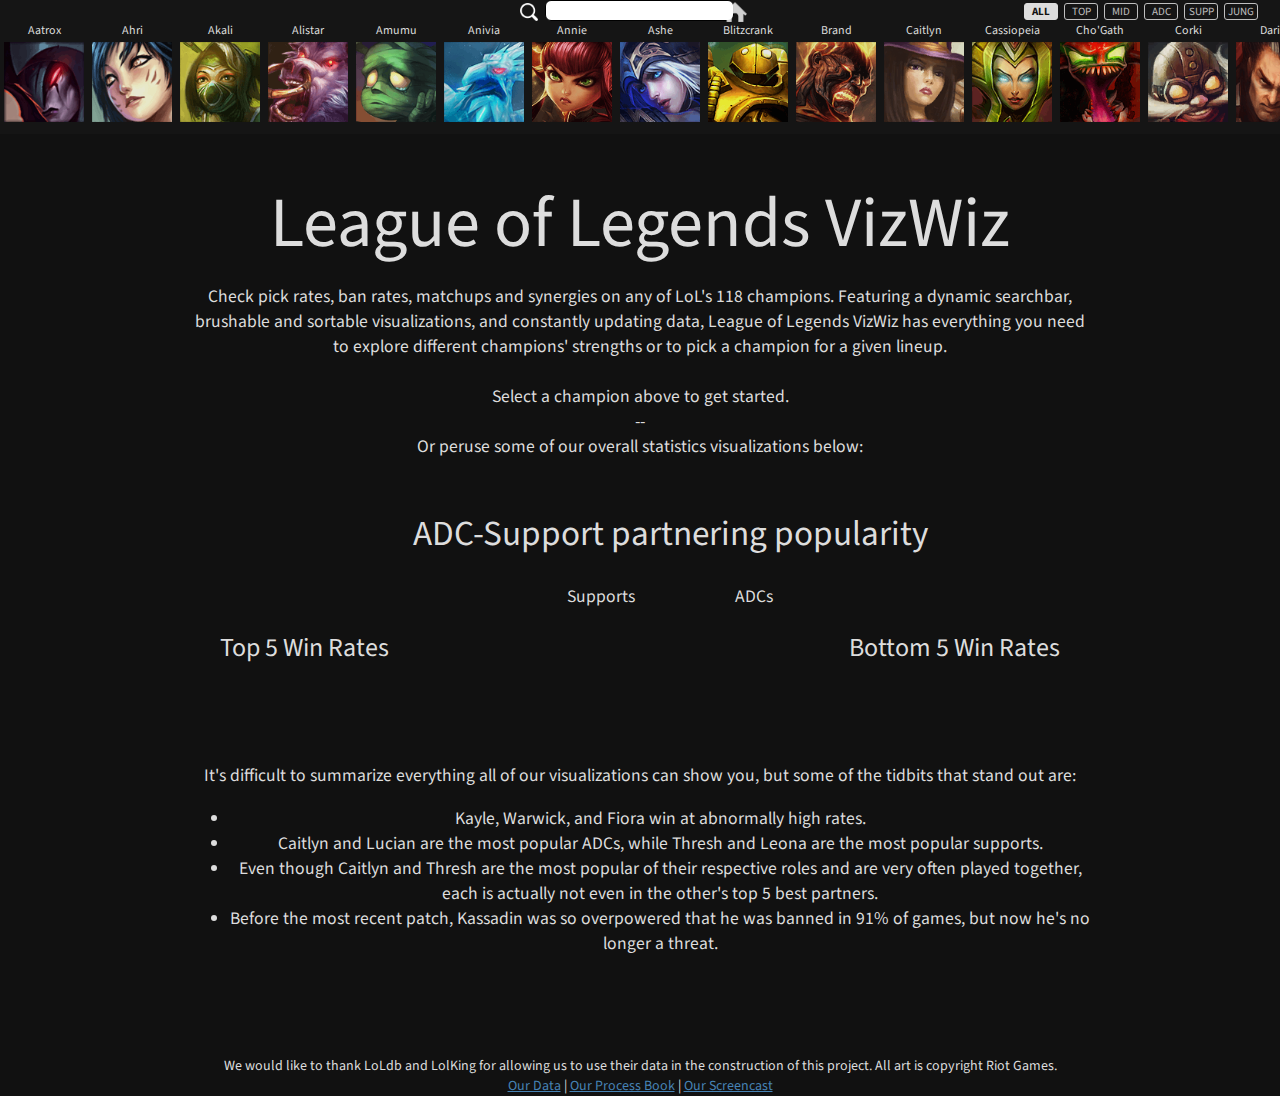
<file: index.html>
<!--
  League of Legends Viz Wiz
  CS171 Final Project, May 2014
  Authors: Shannon Zhu, Carl Gao, Jesse Chen
-->
<html>
	<head>
		<!--Include CSS and Font files-->
		<link rel="stylesheet" type="text/css" href="styles.css" media="screen" />
		<link href='http://fonts.googleapis.com/css?family=Source+Sans+Pro:200,300,400,600' rel='stylesheet' type='text/css'>

		<title>LoL VizWiz</title>
		<script src="http://d3js.org/d3.v3.min.js" charset="utf-8"></script>
		<script src="http://d3js.org/topojson.v1.min.js"></script>
		<script type="text/javascript" src="jquery.js"></script>
	</head>

	<body>
		<div id="searchbar">
			<div id="toprow">
				<div id="tags">
					<div id="all" class="tag curr">ALL</div>
					<div id="top" class="tag">TOP</div>
					<div id="mid" class="tag">MID</div>
					<div id="bottom" class="tag">ADC</div>
					<div id="support" class="tag">SUPP</div>
					<div id="jungle" class="tag">JUNG</div>
				</div>
				<div id="searchtextcontainer">
					<div id="searchicon"><img id="mglass" src="searchicon.png"></div>
					<div id="searchtext">
						<textarea id="search" rows="1" cols="21"></textarea>
					</div>
					<div id="home"><img id="house" src="homeicon.png"></div>
				</div>
			</div>
			<div id="bottomrow">
				<div id="champcontainer"></div>
			</div>
		</div>
		<div id="searchbarholder"></div>
		<div id="content">
			<div id="nameblock">
				<div id="name"></div>
				<div id="title"></div>
			</div>

			<div id="wins"></div>

			<div class="linecharts">
				<div id="win-div" class="chart"></div>
				<div id="time-select-div" class="chart"></div>
			</div>
			<div class="linecharts">
				<div id="pick-div" class="chart"></div>
				<div id="ban-div" class="chart"></div>
			</div>

			<div id="barcharts">
				<div id="matchup-div" class="chart"></div>
				<div id="synergy-div" class="chart"></div>
			</div>
		</div>
		<div id="homepage">
			<div id="headline">League of Legends VizWiz</div>
			<div id="description">Check pick rates, ban rates, matchups and synergies on any of LoL's 118 champions.
			Featuring a dynamic searchbar, brushable and sortable visualizations, and constantly updating data, League of Legends VizWiz has everything you need to explore different champions' strengths or to pick a champion for a given lineup. <br /> <br />
			Select a champion above to get started.
			<br />
			--
			<br />
			Or peruse some of our overall statistics visualizations below:
			</div>
			<div id="chord-div">
				<div style="font-size:200%;">ADC-Support partnering popularity</div>
				<br />
				Supports &nbsp; &nbsp; &nbsp; &nbsp; &nbsp; &nbsp; &nbsp; &nbsp; &nbsp; &nbsp; &nbsp; &nbsp; ADCs
			</div>
			<div id="topheaders">
				<div id="t">Top 5 Win Rates</div>
				<div id="b">Bottom 5 Win Rates</div>
			</div>
			<div id="top10-div">
				<div id="toppic"></div>
				<div id="top5" class="fivechart"></div>
				<div id="bot5" class="fivechart"></div>
				<div id="botpic"></div>
			</div>
			<br />
			<br />
			<div id="summ">It's difficult to summarize everything all of our visualizations can show you, but some of the tidbits that stand out are:
			<ul>
				<li>Kayle, Warwick, and Fiora win at abnormally high rates.</li>
				<li>Caitlyn and Lucian are the most popular ADCs, while Thresh and Leona are the most popular supports.</li>
				<li>Even though Caitlyn and Thresh are the most popular of their respective roles and are very often played together, each is actually not even in the other's top 5 best partners.</li>
				<li>Before the most recent patch, Kassadin was so overpowered that he was banned in 91% of games, but now he's no longer a threat.</li>
			</ul>
			<div id="acknowledgements">We would like to thank LoLdb and LolKing for allowing us to use their data in the construction of this project. All art is copyright Riot Games.</div>
			<div id="data-link"><a href="/data">Our Data</a> | <a href="/ProcessBook.pdf">Our Process Book</a> | <a href="https://www.youtube.com/watch?v=gLZG-Y3h-Vc">Our Screencast</a></div>
</div>
		</div>

		<!--Include custom JavaScript files-->
		<script type="text/javascript" src="scripts.js"></script>
		<script type="text/javascript" src="champs.js"></script>
		<script type="text/javascript" src="time-select.js"></script>
		<script type="text/javascript" src="pick-ban-helpers.js"></script>
		<script type="text/javascript" src="bot-synergy-popularity.js"></script>
		<script type="text/javascript" src="win-viz.js"></script>
		<script type="text/javascript" src="pick-viz.js"></script>
		<script type="text/javascript" src="ban-viz.js"></script>
		<script type="text/javascript" src="matchups_and_synergies.js"></script>
		<script type="text/javascript" src="top-five.js"></script>
	</body>
</html>
</file>
<file: styles.css>
/*
 * League of Legends Viz Wiz
 * CS171 Final Project, May 2014
 * 
 * Authors: Shannon Zhu, Carl Gao, Jesse Chen
 *
*/

/* General */
html {
	height: auto;
	width: 100%;
	padding: 0;
}
body {
	width: 100%;
	height: 100%;
	transition: background 0.5s linear;
	background-color: #111111;
	color: #DDDDDD;
	font-family: 'Source Sans Pro', sans-serif;
	font-weight: 400;
	/*font-family: 'Julius Sans One', sans-serif;/*
	/* font-family: 'Quando', serif;*/
	font-size: 1.1em;
	margin: 0;
	padding: 0;
	overflow: auto;
	background-size: cover;
	background-position: 0px 134px;
	background-attachment: fixed;
	background-repeat: no-repeat;
}
a {
	color: steelblue;
}
.chart {
	background-color: rgba(17, 17, 17, 0.65);
	width: auto;
	display: inline-block;
	text-align: center;
}
/*
::-webkit-scrollbar {
    height: 12px;
    width: 12px;
    background: #000;
}

::-webkit-scrollbar-thumb {
    background: #393812;
    -webkit-border-radius: 1ex;
    -webkit-box-shadow: 0px 1px 2px rgba(0, 0, 0, 0.75);
}

::-webkit-scrollbar-corner {
    background: #000;
}
*/

/* Searchbar */
#searchbar {
	width: 100%;
	height: 134px;
	position: fixed;
	background-color: #151515;
	z-index: 50;
}
#toprow {
	width: 100%;
	height: 20px;
}
#bottomrow {
	width: 100%;
	height: 100px;
	/*border: 1px solid;
	border-radius: 5px;*/
}
#home {
	width: 40px;
	position: absolute;
	margin-left: 203px;
}
#house {
	margin-top: 2px;
	max-width: 60%;
	opacity: 0.8;
	cursor: pointer;
}
#house:hover {
	opacity: 1;
}
#searchtextcontainer {
	margin: auto;
	width: 240px;
	height: 100%;
}
#searchicon {
	width: 30px;
	height: 20px;
	position: absolute;
}
#mglass {
	margin-top: 3px;
	max-width: 60%;
}
#searchtext {
	position: absolute;
	margin-left: 25px;
}
#search {
	resize: none;
	border: 1px solid;
	-webkit-border-radius: 6px;
	-moz-border-radius: 6px;
	border-radius: 6px;
}
textarea, input {
	outline: none;
}
#champcontainer{
	margin-top: 2px;
	width: 100%;
	height: 100%;
	overflow-x: scroll;
	overflow-y: hidden;
	white-space: nowrap;
	padding-bottom: 10px;
}

#champcontainer::-webkit-scrollbar {
    -webkit-appearance: none;
	width: 8px;
	height: 8px;
}

#champcontainer::-webkit-scrollbar-track:horizontal {
	height:10px;
	background: transparent;
	-webkit-border-radius: 6px;
}

#champcontainer::-webkit-scrollbar-thumb:horizontal {
height: 50px;
background-color: rgba(255,255,255,0.1);
border: 1px solid transparent;
-webkit-border-radius: 6px;
}

/* Tags */
#tags {
	font-size: 11px;
	margin-right: 20px;
	margin-top: 1px;
	float: right;
}
.tag {
	width: 30px;
	text-align: center;
	border: 1px solid #DDDDDD;
	border-radius: 3px;
	opacity: 0.85;
	display: inline-block;
	padding-left: 1px;
	padding-right: 1px;
	margin: 2px;
	cursor: pointer;
}
.tag:hover{
	opacity: 1;
}
.curr{
	opacity: 1;
	background-color: #DDDDDD;
	color: #111111;
	font-weight: bold;
}

/* Body */
#searchbarholder {
	height: 134px;
}
#content {
	max-width: 1200px;
	height: 100%;
	margin: 0 auto;
}

/* Homepage */
#headline {
	margin: 0 auto;
	font-size: 4em; 
}
#description {
	margin-top: 10px;
}
#homepage {
	height: 500px;
	width: 900px;
	margin: 0 auto;
	margin-top: 40px;
	text-align: center;
	-webkit-animation: fadein 1.3s; /* Safari and Chrome */
	   -moz-animation: fadein 1.3s; /* Firefox */
	    -ms-animation: fadein 1.3s; /* Internet Explorer */
	     -o-animation: fadein 1.3s; /* Opera */
	        animation: fadein 1.3s;
}
#acknowledgements {
	font-size: 14px;
	margin-top: 100px;
	overflow: hidden;
}
#data-link {
	font-size: 14px;
	margin-bottom: 15px;
	overflow: hidden;
}

/* Chord diagram */
#chord-div {
	margin-top: 50px;
	width: 960px;
}

/* Top 5, Bot 5 */
#top10-div {
	margin: 0;
}
.fivechart div {
  font: 10px sans-serif;
  background-color: #DDDDDD;
  padding: 8px;
  margin: 4px;
  color: #111111;
  font-size: 14px;
}
#top5 {
	display: inline-block;
	width: 45%;
}
#bot5 {
	display: inline-block;
	width: 35%;
}
#top5 div {
	background: rgb(156, 203, 25);
	text-align: right;
	float: left;
}
#bot5 div {
	background: rgb(238, 44, 44);
	text-align: left;
	float: right;
}
#toppic {
	width: 51px;
	display: inline-block;
}
#toppic img {
	max-width: 100%;
	cursor: pointer;
	padding: 4px;
}
#botpic {
	width: 51px;
	display: inline-block;
}
#botpic img {
	max-width: 100%;
	cursor: pointer;
	padding: 4px;
}
#topheaders {
	margin-top: 20px;
	margin-bottom: 4px;
	font-size: 26px;
	height: 30px;
	padding-left: 30px;
	padding-right: 30px;
}
#t {
	float: left;
}
#b {
	float: right;
}

/* Name Block */
#nameblock {
	height: 100px;
	width: auto;
	margin-left: 50px;
	margin-top: 20px;
	padding-left: 15px;
	padding-right: 15px;
	padding-bottom: 15px;
	color: #DDDDDD;
	display: inline-block;
	background-color: rgba(17, 17, 17, 0.6)
}
#name {
	height: 80px;
	font-size: 65px;
}
#title {
	height: 20px;
}

/* Wins Overall */
#wins {

}

/* Linecharts */
.linecharts {
	margin: auto;
	padding: 0px;
	height: 230px;
	width: 1200px;
	margin-top: 30px;
}
#win-div {
	width: 550px;
	padding: 10px;
	margin: 10px;
}
#time-select-div {
	width: 550px;
	padding: 10px;
	margin: 10px;
	margin-left: 25px;
}
#pick-div {
	width: 550px;
	padding: 10px;
	margin: 10px;
	float: left;
}
#ban-div {
	width: 550px;
	padding: 10px;
	margin: 10px;
	float: right;
}
.graph-title {
	font-size: 20pt;
	font-family: "Source Sans Pro", sans-serif;
}

.toggle {
	cursor: pointer
}

text {
	font-family: "Helvetica Neue", Helvetica, Arial, sans-serif;
	font-size: 9pt;
	/*font-weight: lighter;*/
}

.axis text {
	font: 10px sans-serif;
}

.hourLine{
	fill:none;
	stroke:steelblue;

}
.brush .background {
	fill: rgba(255, 255, 255, 0.2);
}
.brush .extent {
	fill: steelblue;
	opacity: .9;
}

.axis path,
.axis line {
	fill: none;
	stroke: #ddd;
	shape-rendering: crispEdges;
}
.line {
	fill: none;
	stroke: steelblue;
	stroke-width: 1.5px;
}

.tick {
	fill: #dddddd;
}

/* Barcharts */
#barcharts {
	margin: auto;
	padding: 0px;
	height: 500px;
	width: 1200px;
	margin-top: 30px;
	margin-bottom: 100px;
}
#matchup-div {
	width: 550px;
	padding: 10px;
	margin: 10px;
	float: left;
}
#synergy-div {
	width: 550px;
	padding: 10px;
	margin: 10px;
	float: right;
}


/* Fade Transitions */
@keyframes fadein {
    from { opacity: 0; }
    to   { opacity: 1; }
}
/* Firefox */
@-moz-keyframes fadein {
    from { opacity: 0; }
    to   { opacity: 1; }
}
/* Safari and Chrome */
@-webkit-keyframes fadein {
    from { opacity: 0; }
    to   { opacity: 1; }
}
/* Internet Explorer */
@-ms-keyframes fadein {
    from { opacity: 0; }
    to   { opacity: 1; }
}
/* Opera */
@-o-keyframes fadein {
    from { opacity: 0; }
    to   { opacity: 1; }
}
</file>
